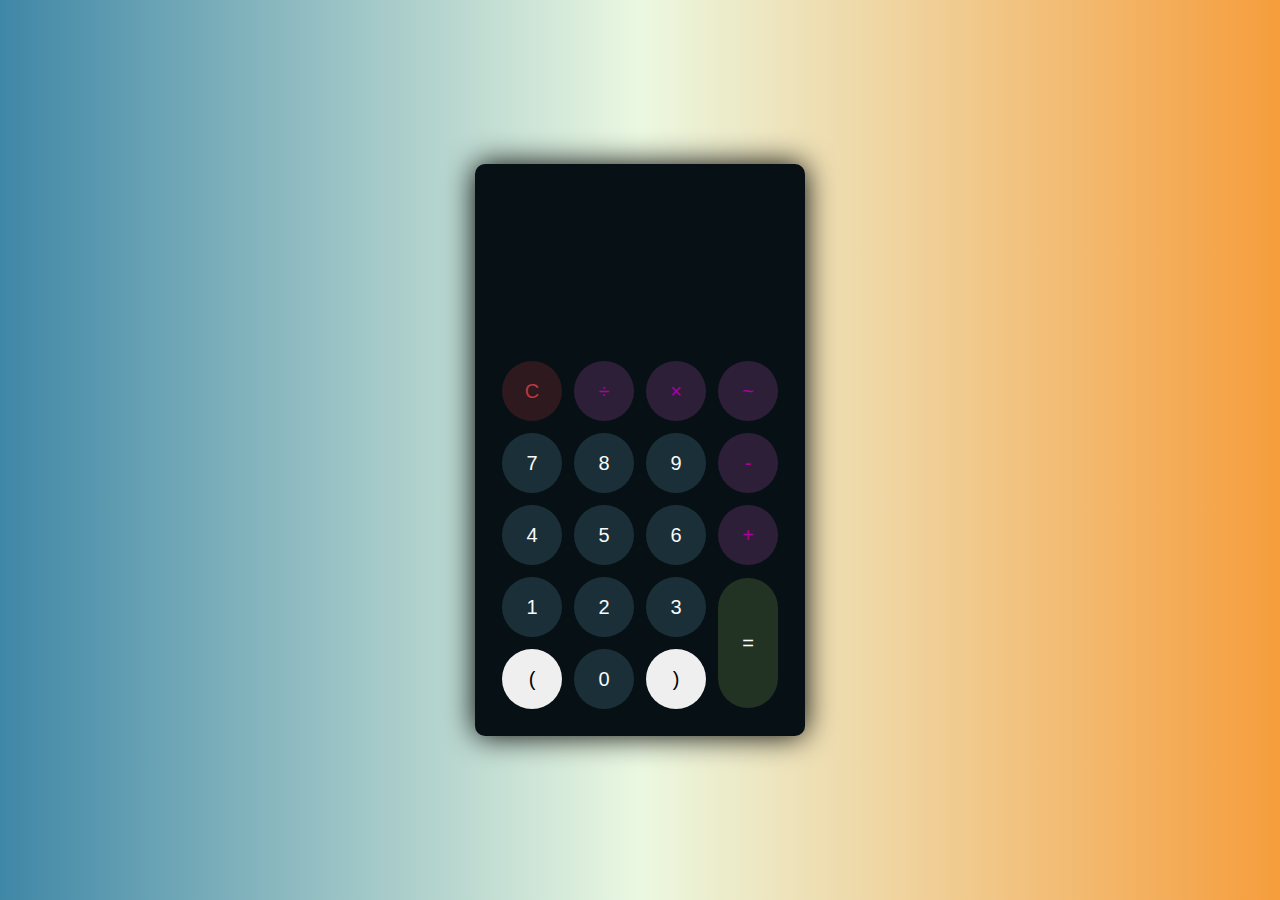
<file: Calculator/index.html>
<!DOCTYPE html>
<html lang="en">
<head>
    <meta charset="UTF-8">
    <meta http-equiv="X-UA-Compatible" content="IE=edge">
    <meta name="viewport" content="width=device-width, initial-scale=1.0">
    <link rel="stylesheet" href="style.css">
    <title>Calculator</title>
</head>
<body>
    <div class="container">
        <div class="calculator dark">
            <div class="display-screen">
                <div id="display"></div>
            </div>
            <div class="buttons">
                <table>
                    <tr>
                        <td><button class="btn-operator" id="clear">C</button></td>
                        <td><button class="btn-operator" id="/">&divide;</button></td>
                        <td><button class="btn-operator" id="*">&times;</button></td>
                        <td><button class="btn-operator" id="backspace">~</button></td>
                    </tr>
                    <tr>
                        <td><button class="btn-number" id="7">7</button></td>
                        <td><button class="btn-number" id="8">8</button></td>
                        <td><button class="btn-number" id="9">9</button></td>
                        <td><button class="btn-operator" id="-">-</button></td>
                    </tr>
                    <tr>
                        <td><button class="btn-number" id="4">4</button></td>
                        <td><button class="btn-number" id="5">5</button></td>
                        <td><button class="btn-number" id="6">6</button></td>
                        <td><button class="btn-operator" id="+">+</button></td>
                    </tr>
                    <tr>
                        <td><button class="btn-number" id="1">1</button></td>
                        <td><button class="btn-number" id="2">2</button></td>
                        <td><button class="btn-number" id="3">3</button></td>
                        <td rowspan="2"><button class="btn-equal" id="equal">=</button></td>
                    </tr>
                    <tr>
                        <td><button class="bt-operator" id="(">(</button></td>
                        <td><button class="btn-number" id="0">0</button></td>
                        <td><button class="bt-operator" id=")">)</button></td>
                    </tr>
                </table>
            </div>
        </div>
    </div>
    <script src="script.js"></script>
</body>
</html>
</file>
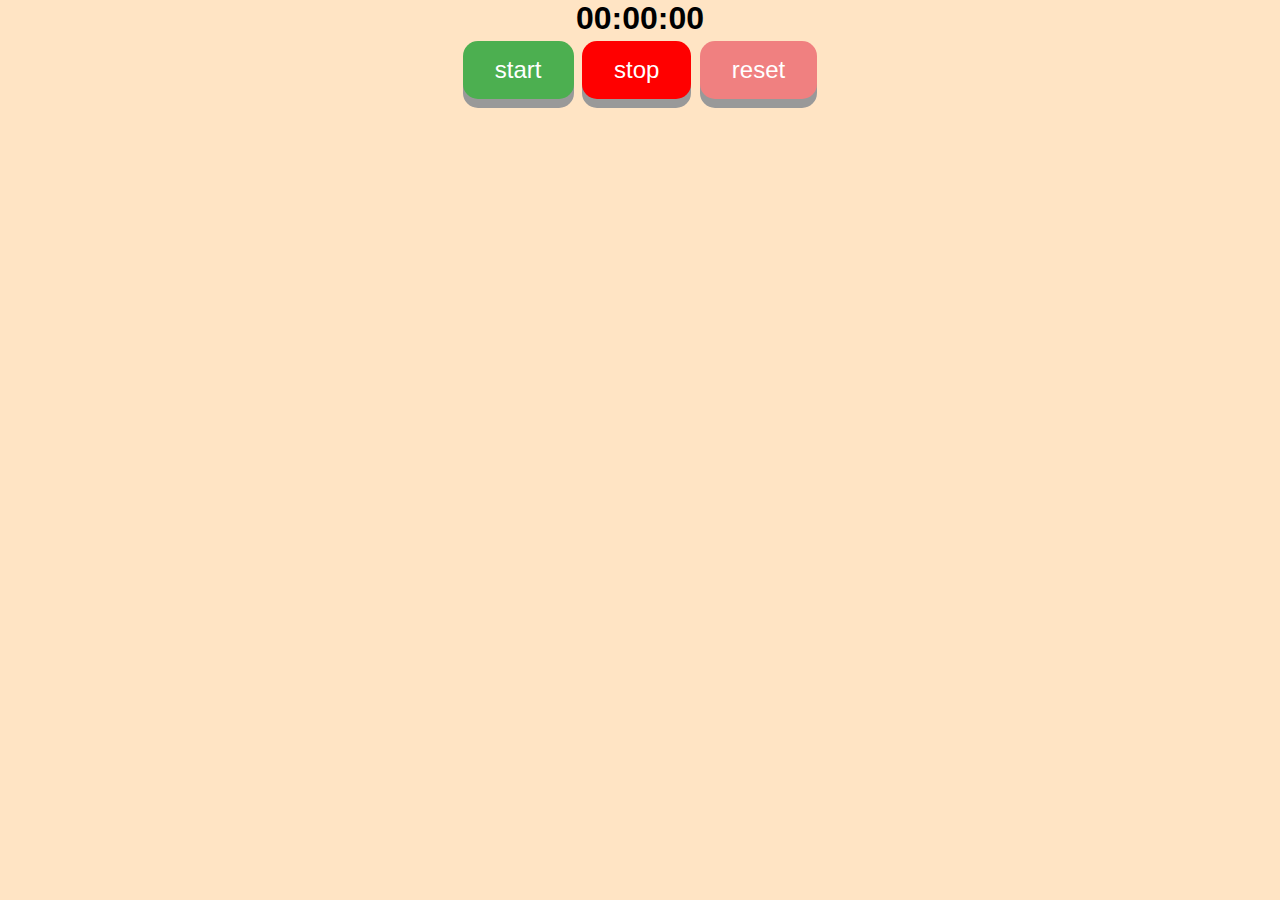
<file: Stop-Watch/index.html>
<!DOCTYPE html>
<html lang="en">
<head>
    <meta charset="UTF-8">
    <meta http-equiv="X-UA-Compatible" content="IE=edge">
    <meta name="viewport" content="width=device-width, initial-scale=1.0">
    <link rel="stylesheet" href="style.css">
    <title>Stop Watch</title>
</head>
<body>
    
    <div class="container">
        <div class="vertical-center">
            <h1><time>00:00:00</time></h1>
            <div class="button" id="start">start</div>
            <div class="button" id="stop">stop</div>
            <div class="button" id="reset">reset</div>
        </div>
    </div>


    <script src="main.js"></script>
</body>
</html>
</file>
<file: Calculator/style.css>
* {
    padding: 0;
    margin: 0;
    box-sizing: border-box;
    outline: 0;
    transition: all 0.5 ease;
}

body {
    font-family: sans-serif;
}

a {
    text-decoration: none;
    color: #fff;
}

body {
    background: linear-gradient(0.25turn, #3f87a6, #ebf8e1, #f69d3c);
}

.container {
    height: 100vh;
    width: 100vw;
    display: grid;
    place-items: center;
}

.calculator {
    position: relative;
    height: auto;
    width: auto;
    padding: 20px;
    border-radius: 10px;
    box-shadow: 0 0 30px #000;
}

#display {
    margin: 0 10px;
    height: 150px;
    width: auto;
    max-width: 270px;
    display: flex;
    align-items: flex-end;
    justify-content: flex-end;
    font-size: 30px;
    margin-bottom: 20px;
    overflow-x: scroll;
}

#display::-webkit-scrollbar {
    display: block;
    height: 3px;
}

button {
    height: 60px;
    width: 60px;
    border: 0;
    border-radius: 30px;
    margin: 5px;
    font-size: 20px;
    cursor: pointer;
    transition: all 200ms ease;
}

button:hover {
    transform: scale(1.1);
}

button#equal {
    height: 130px;
}

.calculator.dark {
    background-color: #071115;
}
.calculator.dark #display {
    color: #f8fafd;
}

.calculator.dark button#clear {
    background-color: #2d191e;
    color: #bd3740;
}

.calculator.dark button.btn-number {
    background-color: #1b2f38;
    color: #f8fafb;
}

.calculator.dark button.btn-operator {
    background-color: #2e1f39;
    color: #aa00a4;
}

.calculator.dark button.btn-equal {
    background-color: #223323;
    color: #ffffff;
}
</file>
<file: Stop-Watch/style.css>
* {
    padding: 0;
    margin: 0;
    box-sizing: border-box;
    outline: 0;
    transition: all 0.5 ease;
}

body {
    font-family: sans-serif;
}

body {
    background-color: bisque;
}

.button {
    border: none;
    padding: 15px 32px;
    text-align: center;
    text-decoration: none;
    display: inline-block;
    font-size: 16px;
    margin: 4px 2px;
    cursor: pointer;
    font-size: 24px;
    outline: none;
    color: #fff;
    background-color: #04AA6D;
    border: none;
    border-radius: 15px;
    box-shadow: 0 9px #999;
  }

  
.button:hover {
    background-color: #3e8e41
}

.button:active {
  background-color: #3e8e41;
  box-shadow: 0 5px #666;
  transform: translateY(4px);
}
  
  .button#start {background-color: #4CAF50;}
  .button#reset {background-color: lightcoral;}
  .button#stop {background-color: red;}

h1, .vertical-center{
    text-align: center;
    top: 50%;
    margin: 0;
}
</file>
